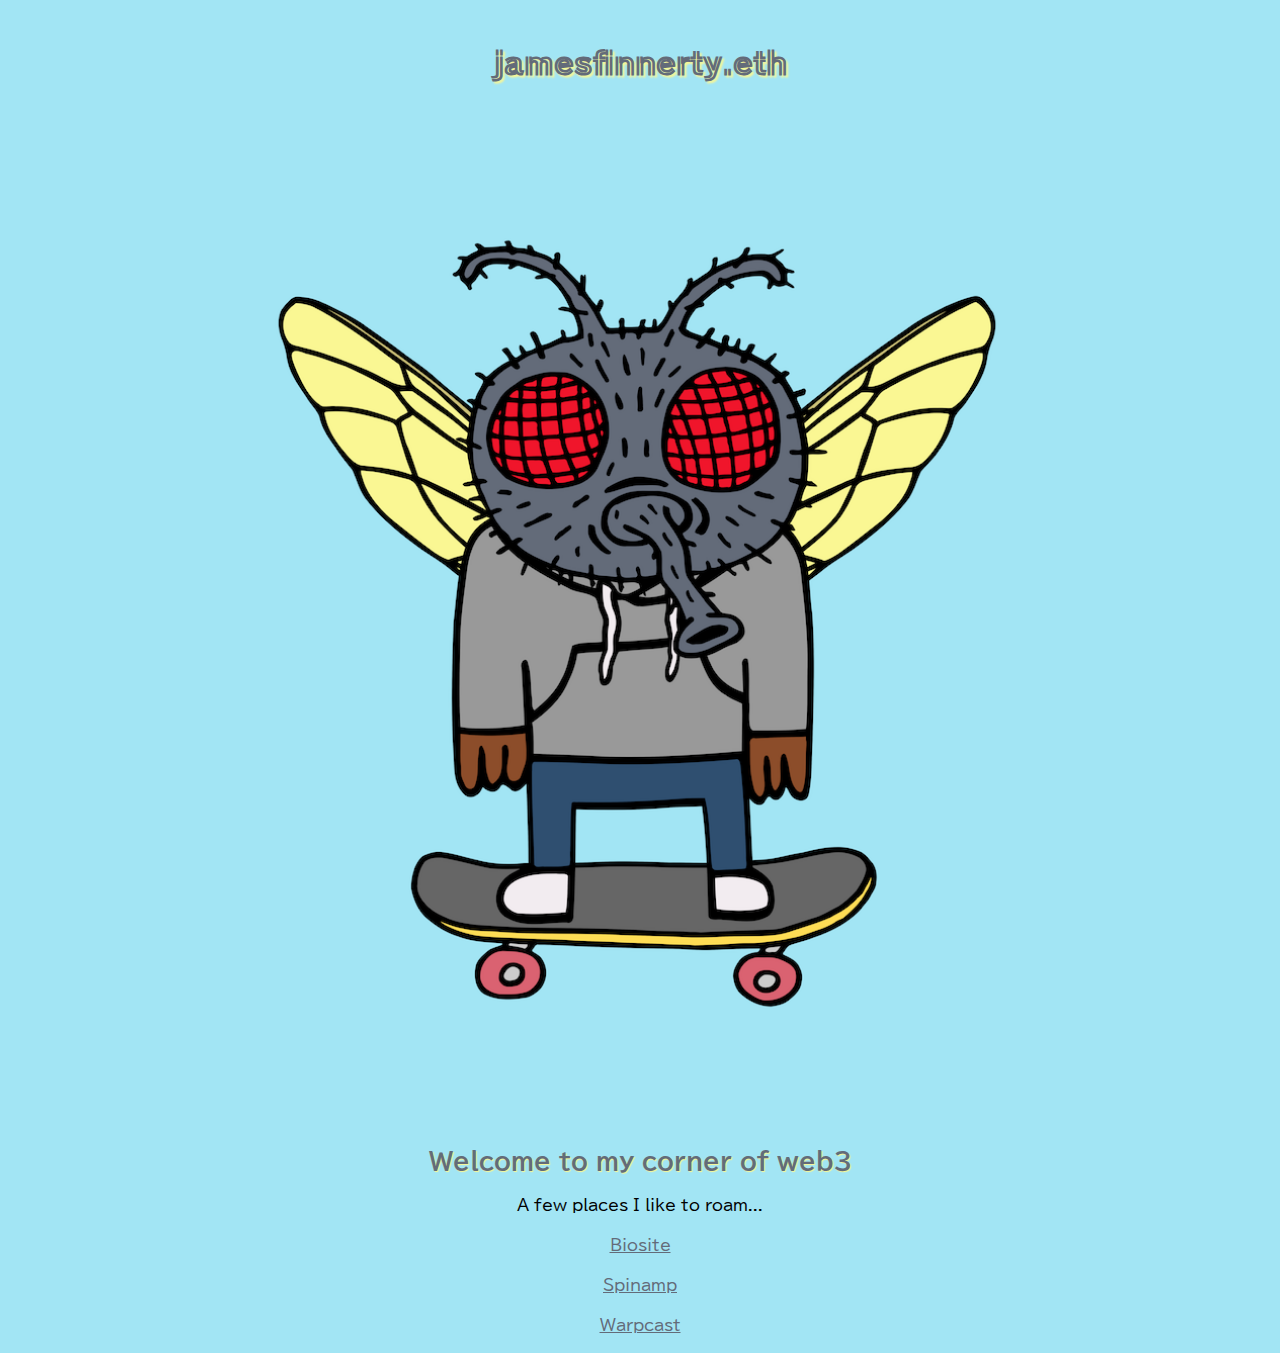
<file: index.html>
<!doctype html>
<html lang="en-US">
  <head>
    <meta charset="utf-8" />
    <meta name="viewport" content="width=device-width" />
    <link href="styles/style.css" rel="stylesheet" />
    <link href="https://fonts.googleapis.com/css2?family=BIZ+UDPGothic&display=swap" rel="stylesheet">
    <link href="https://fonts.googleapis.com/css2?family=BIZ+UDPGothic&family=Train+One&display=swap" rel="stylesheet">
    <title>jamesfinnerty.eth</title>
  </head>
  <body>
    <h1>jamesfinnerty.eth</h1>

    <img src="images/toy-boogers-752.png" alt="Toy Boogers #752" class="responsive"/>

    <h2>Welcome to my corner of web3</h2>
    <p>A few places I like to roam...</p>

<p><a href="https://bio.site/jamesfinnerty">Biosite</a></p>
<p><a href="https://app.spinamp.xyz/artist/jamesfinnertylens-1675471687000">Spinamp</a></p>
<p><a href="https://warpcast.com/jamesfinnerty">Warpcast</a></p>

<script src="scripts/main.js"></script>
  </body>
</html>
</file>
<file: styles/style.css>
html {
    background-color: #a2e5f4;
  }

  a:hover {
    color: #da6270;
  }

  .text {
    font-size: 26px;
  }
  
  @media screen and (min-width: 600px) {
    .text {
      font-size: 40px;
    }
  }

  h1 {
    font-family: 'Train One', sans-serif;
    text-shadow: 2px 2px 2px #faf793;
    text-align: center;
    margin: 4px;
    padding: 30px 0;
  }

h2,
p,
li {    
    font-family: "BIZ UDPGothic", sans-serif;
    text-align: center;
  }
  
a, 
 h1, 
 h2 {
    color: #636b79;
  }

  h2 {
    text-shadow: 1px 1px 1px #faf793;
    text-align: center;

  }

  p,
  li {
  line-height: 1.5;
  }

  .responsive {
    width: 80%;
    height: auto;
    object-position: center;
  }  

  img {
    display: block;
    margin: 0 auto;
  }
</file>
